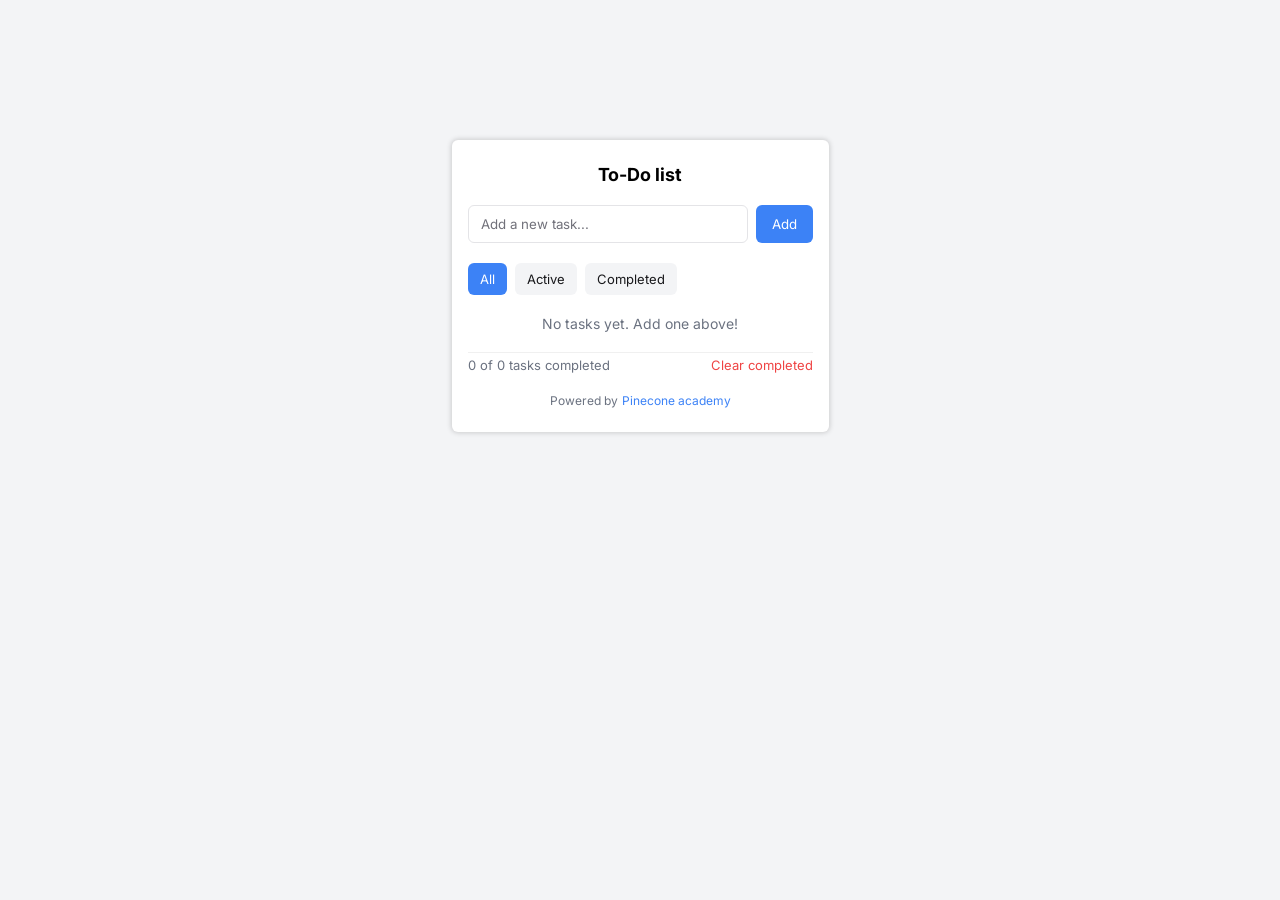
<file: index.html>
<!doctype html>
<html lang="en">
  <head>
    <meta charset="UTF-8" />
    <meta name="viewport" content="width=device-width, initial-scale=1.0" />
    <title>To-Do list</title>
    <link rel="stylesheet" href="todo.css" />
    <link rel="preconnect" href="https://fonts.googleapis.com" />
    <link rel="preconnect" href="https://fonts.gstatic.com" crossorigin />
    <link
      href="https://fonts.googleapis.com/css2?family=Inter:ital,opsz,wght@0,14..32,100..900;1,14..32,100..900&display=swap"
      rel="stylesheet"
    />
  </head>
  <body>
    <section class="body">
      <div class="board">
        <h3>To-Do list</h3>

        <form class="taskhead" id="taskForm">
          <input id="task" type="text" placeholder="Add a new task..." autocomplete="off" />
          <button type="submit">Add</button>
        </form>

        <div class="choices">
          <button type="button" class="filter is-active" data-filter="all">All</button>
          <button type="button" class="filter" data-filter="active">Active</button>
          <button type="button" class="filter" data-filter="completed">Completed</button>
        </div>

        <ul class="list" id="list"></ul>

        <div class="message" id="message"><p>No tasks yet. Add one above!</p></div>

        <div class="stats" id="stats" hidden>
          <span id="statsText">0 of 0 tasks completed</span>
          <button type="button" id="clearCompleted">Clear completed</button>
        </div>

        <p class="footer">
          Powered by <a href="https://pinecone.mn/">Pinecone academy</a>
        </p>
      </div>
    </section>

    <script src="todo.js"></script>
  </body>
</html>
</file>
<file: todo.css>
* {
  padding: 0;
  margin: 0;
  box-sizing: border-box;
  font-family: "Inter", sans-serif;
}

body {
  background-color: #f3f4f6;
}

.body {
  display: flex;
  flex-direction: column;
  align-items: center;
  min-height: 100vh;
  padding: 140px 16px 40px;
}

.board {
  display: flex;
  flex-direction: column;
  width: 377px;
  max-width: 100%;
  border-radius: 6px;
  padding: 24px 16px;
  gap: 20px;
  box-shadow: #00000029 0px 0px 5px 1px;
  background-color: white;
}

.board h3 {
  text-align: center;
  font-size: 18px;
}

.taskhead {
  display: flex;
  align-items: center;
  gap: 8px;
}

#task {
  flex: 1;
  height: 38px;
  padding: 0 12px;
  color: #18181b;
  border-radius: 6px;
  border: 1px solid #e4e4e7;
  outline: none;
}

#task::placeholder {
  color: #71717a;
}

#task:focus {
  border-color: #3c82f6;
}

.taskhead button {
  border: none;
  color: white;
  height: 38px;
  padding: 0 16px;
  border-radius: 6px;
  background-color: #3c82f6;
  cursor: pointer;
}

.taskhead button:hover {
  background-color: #2f6fdc;
}

.choices {
  display: flex;
  align-items: center;
  gap: 8px;
}

.filter {
  border: none;
  height: 32px;
  padding: 0 12px;
  border-radius: 6px;
  background-color: #f3f4f6;
  color: #18181b;
  cursor: pointer;
  font-size: 13px;
}

.filter.is-active {
  background-color: #3c82f6;
  color: white;
}

.list {
  list-style: none;
  display: flex;
  flex-direction: column;
}

.list:empty {
  display: none;
}

.item {
  display: flex;
  align-items: center;
  gap: 10px;
  padding: 12px 4px;
  border-top: 1px solid #f0f0f0;
}

.item:first-child {
  border-top: none;
}

.item input[type="checkbox"] {
  width: 16px;
  height: 16px;
  cursor: pointer;
  flex-shrink: 0;
}

.item .text {
  flex: 1;
  font-size: 14px;
  color: #18181b;
  word-break: break-word;
}

.item.done .text {
  text-decoration: line-through;
  color: #9ca3af;
}

.item .delete {
  border: none;
  background: none;
  color: #ef4444;
  font-size: 13px;
  cursor: pointer;
  opacity: 0;
  transition: opacity 0.1s;
}

.item:hover .delete,
.item:focus-within .delete {
  opacity: 1;
}

.message {
  display: flex;
  justify-content: center;
  align-items: center;
  color: #6b7280;
  font-size: 14px;
}

.stats {
  display: flex;
  justify-content: space-between;
  align-items: center;
  font-size: 13px;
  color: #6b7280;
  padding-top: 4px;
  border-top: 1px solid #f0f0f0;
}

.stats button {
  border: none;
  background: none;
  color: #ef4444;
  font-size: 13px;
  cursor: pointer;
}

.footer {
  display: flex;
  justify-content: center;
  align-items: center;
  gap: 4px;
  font-size: 12px;
  color: #6b7280;
}

.footer a {
  color: #3c82f6;
  text-decoration: none;
}
</file>
